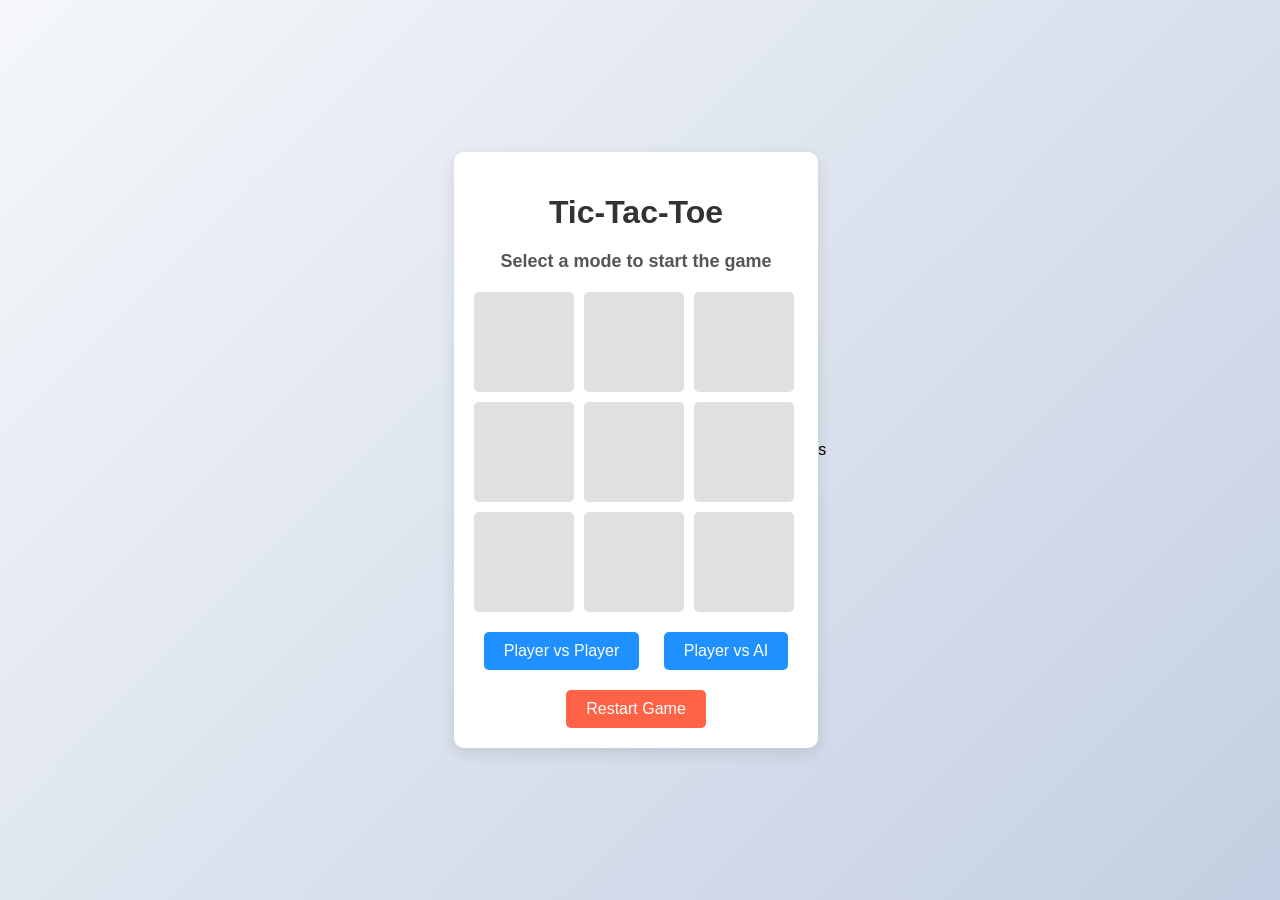
<file: task2/index.html>
<!DOCTYPE html>
<html lang="en">
<head>
    <meta charset="UTF-8">
    <meta name="viewport" content="width=device-width, initial-scale=1.0">
    <title>Tic-Tac-Toe Game</title>
    <link rel="stylesheet" href="styles.css">
</head>
<body>
    <div class="game-container">
        <h1>Tic-Tac-Toe</h1>
        <div id="game-status" class="game-status"></div>
        <div class="board">
            <div class="cell" data-cell></div>
            <div class="cell" data-cell></div>
            <div class="cell" data-cell></div>
            <div class="cell" data-cell></div>
            <div class="cell" data-cell></div>
            <div class="cell" data-cell></div>
            <div class="cell" data-cell></div>
            <div class="cell" data-cell></div>
            <div class="cell" data-cell></div>
        </div>
        <div class="mode-select">
            <button id="playerVsPlayer" class="mode-button">Player vs Player</button>
            <button id="playerVsAI" class="mode-button">Player vs AI</button>
        </div>
        <button id="restartButton" class="restart-button">Restart Game</button>
    </div>
    <script src="script.js"></script>
</body>
</html>
s
</file>
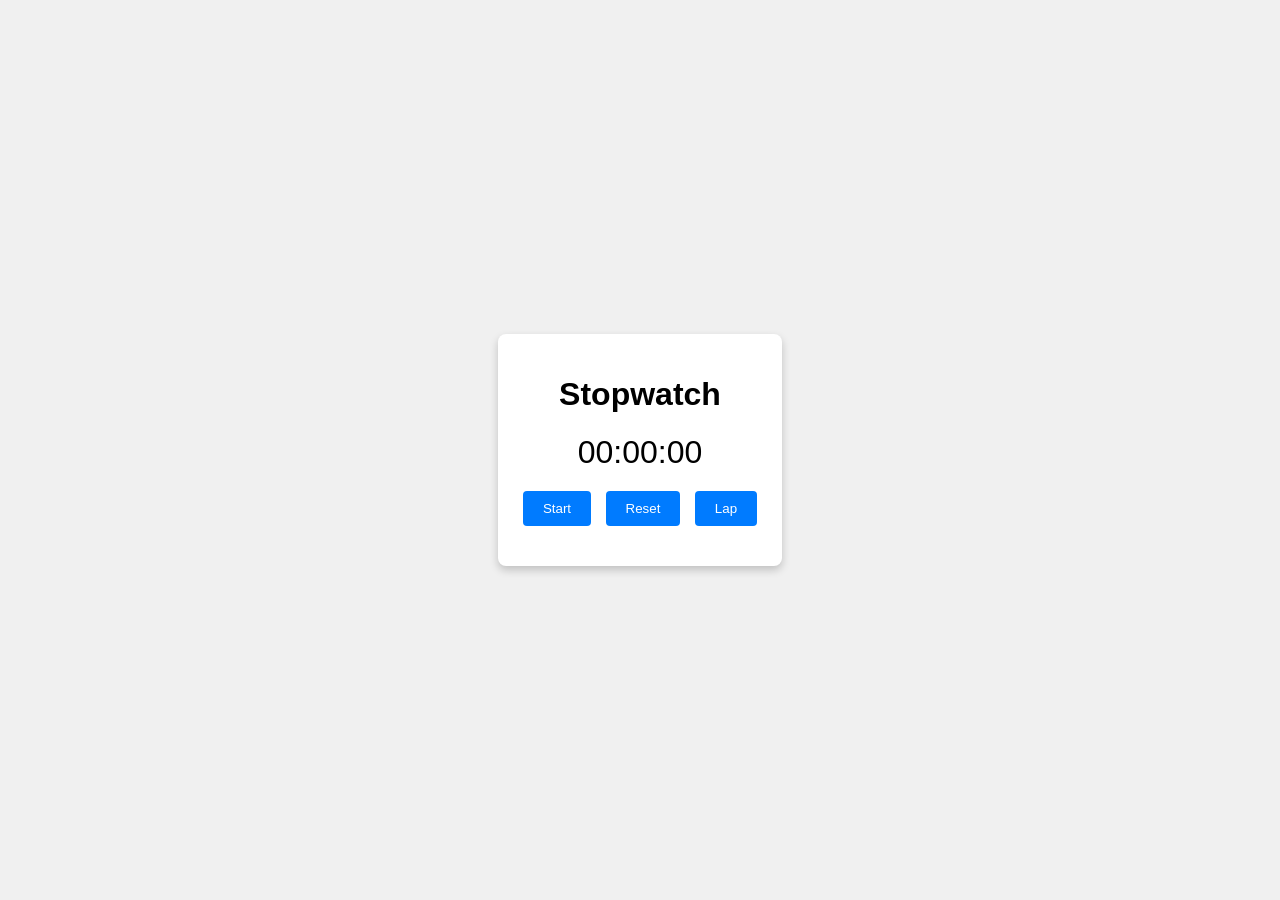
<file: task2.html>
<!DOCTYPE html>
<html lang="en">
<head>
    <meta charset="UTF-8">
    <meta name="viewport" content="width=device-width, initial-scale=1.0">
    <title>Stopwatch</title>
    <link rel="stylesheet" href="styles.css">
</head>
<body>
    <div class="stopwatch">
        <h1>Stopwatch</h1>
        <div id="display">00:00:00</div>
        <div class="buttons">
            <button id="startStopBtn">Start</button>
            <button id="resetBtn">Reset</button>
            <button id="lapBtn">Lap</button>
        </div>
        <ul id="laps"></ul>
    </div>
    <script src="script.js"></script>
</body>
</html>
</file>
<file: task2/styles.css>
body {
    display: flex;
    justify-content: center;
    align-items: center;
    height: 100vh;
    background: linear-gradient(135deg, #f5f7fa 0%, #c3cfe2 100%);
    font-family: 'Arial', sans-serif;
    margin: 0;
}

.game-container {
    text-align: center;
    background: #fff;
    padding: 20px;
    border-radius: 10px;
    box-shadow: 0 5px 15px rgba(0, 0, 0, 0.1);
}

h1 {
    margin-bottom: 20px;
    color: #333;
}

.board {
    display: grid;
    grid-template-columns: repeat(3, 100px);
    grid-template-rows: repeat(3, 100px);
    gap: 10px;
    margin: 20px auto;
}

.cell {
    display: flex;
    justify-content: center;
    align-items: center;
    width: 100px;
    height: 100px;
    background: #e0e0e0;
    border-radius: 5px;
    font-size: 36px;
    font-weight: bold;
    color: #555;
    cursor: pointer;
    transition: background 0.3s;
}

.cell:hover {
    background: #d0d0d0;
}

.game-status {
    margin-bottom: 20px;
    font-size: 18px;
    color: #555;
    font-weight: bold;
}

.mode-select {
    margin-bottom: 20px;
}

.mode-button {
    padding: 10px 20px;
    font-size: 16px;
    color: #fff;
    background-color: #1e90ff;
    border: none;
    border-radius: 5px;
    cursor: pointer;
    margin: 0 10px;
    transition: background-color 0.3s;
}

.mode-button:hover {
    background-color: #1c86ee;
}

.restart-button {
    padding: 10px 20px;
    font-size: 16px;
    color: #fff;
    background-color: #ff6347;
    border: none;
    border-radius: 5px;
    cursor: pointer;
    transition: background-color 0.3s;
}

.restart-button:hover {
    background-color: #ff4500;
}
</file>
<file: styles.css>
/* styles.css */
body {
    display: flex;
    justify-content: center;
    align-items: center;
    height: 100vh;
    background-color: #f0f0f0;
    font-family: Arial, sans-serif;
    margin: 0;
}

.stopwatch {
    text-align: center;
    background: #fff;
    padding: 20px;
    border-radius: 8px;
    box-shadow: 0 4px 8px rgba(0, 0, 0, 0.2);
}

#display {
    font-size: 2em;
    margin: 20px 0;
}

.buttons {
    margin-bottom: 20px;
}

button {
    padding: 10px 20px;
    margin: 0 5px;
    border: none;
    border-radius: 4px;
    background: #007bff;
    color: #fff;
    cursor: pointer;
}

button:hover {
    background: #0056b3;
}

#laps {
    list-style: none;
    padding: 0;
}

#laps li {
    margin: 5px 0;
    background: #f9f9f9;
    padding: 10px;
    border-radius: 4px;
    box-shadow: 0 2px 4px rgba(0, 0, 0, 0.1);
}
</file>
